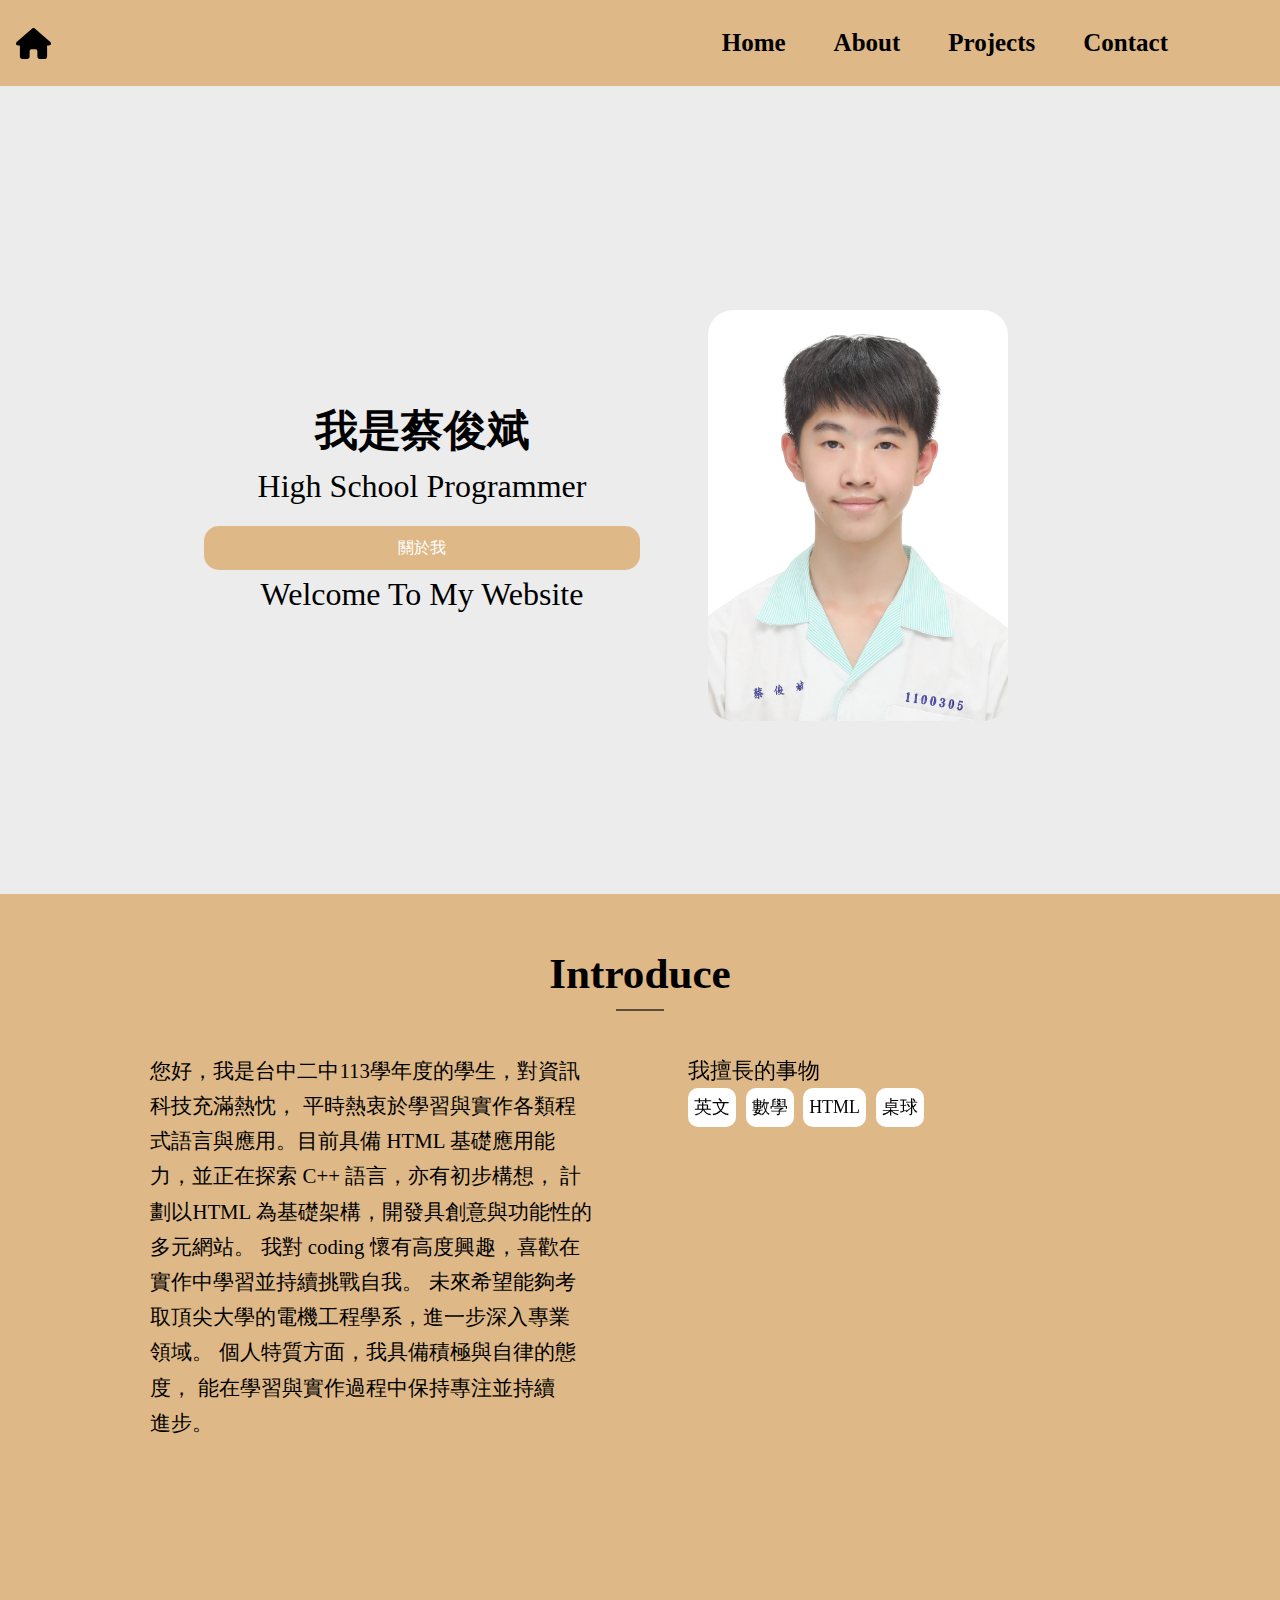
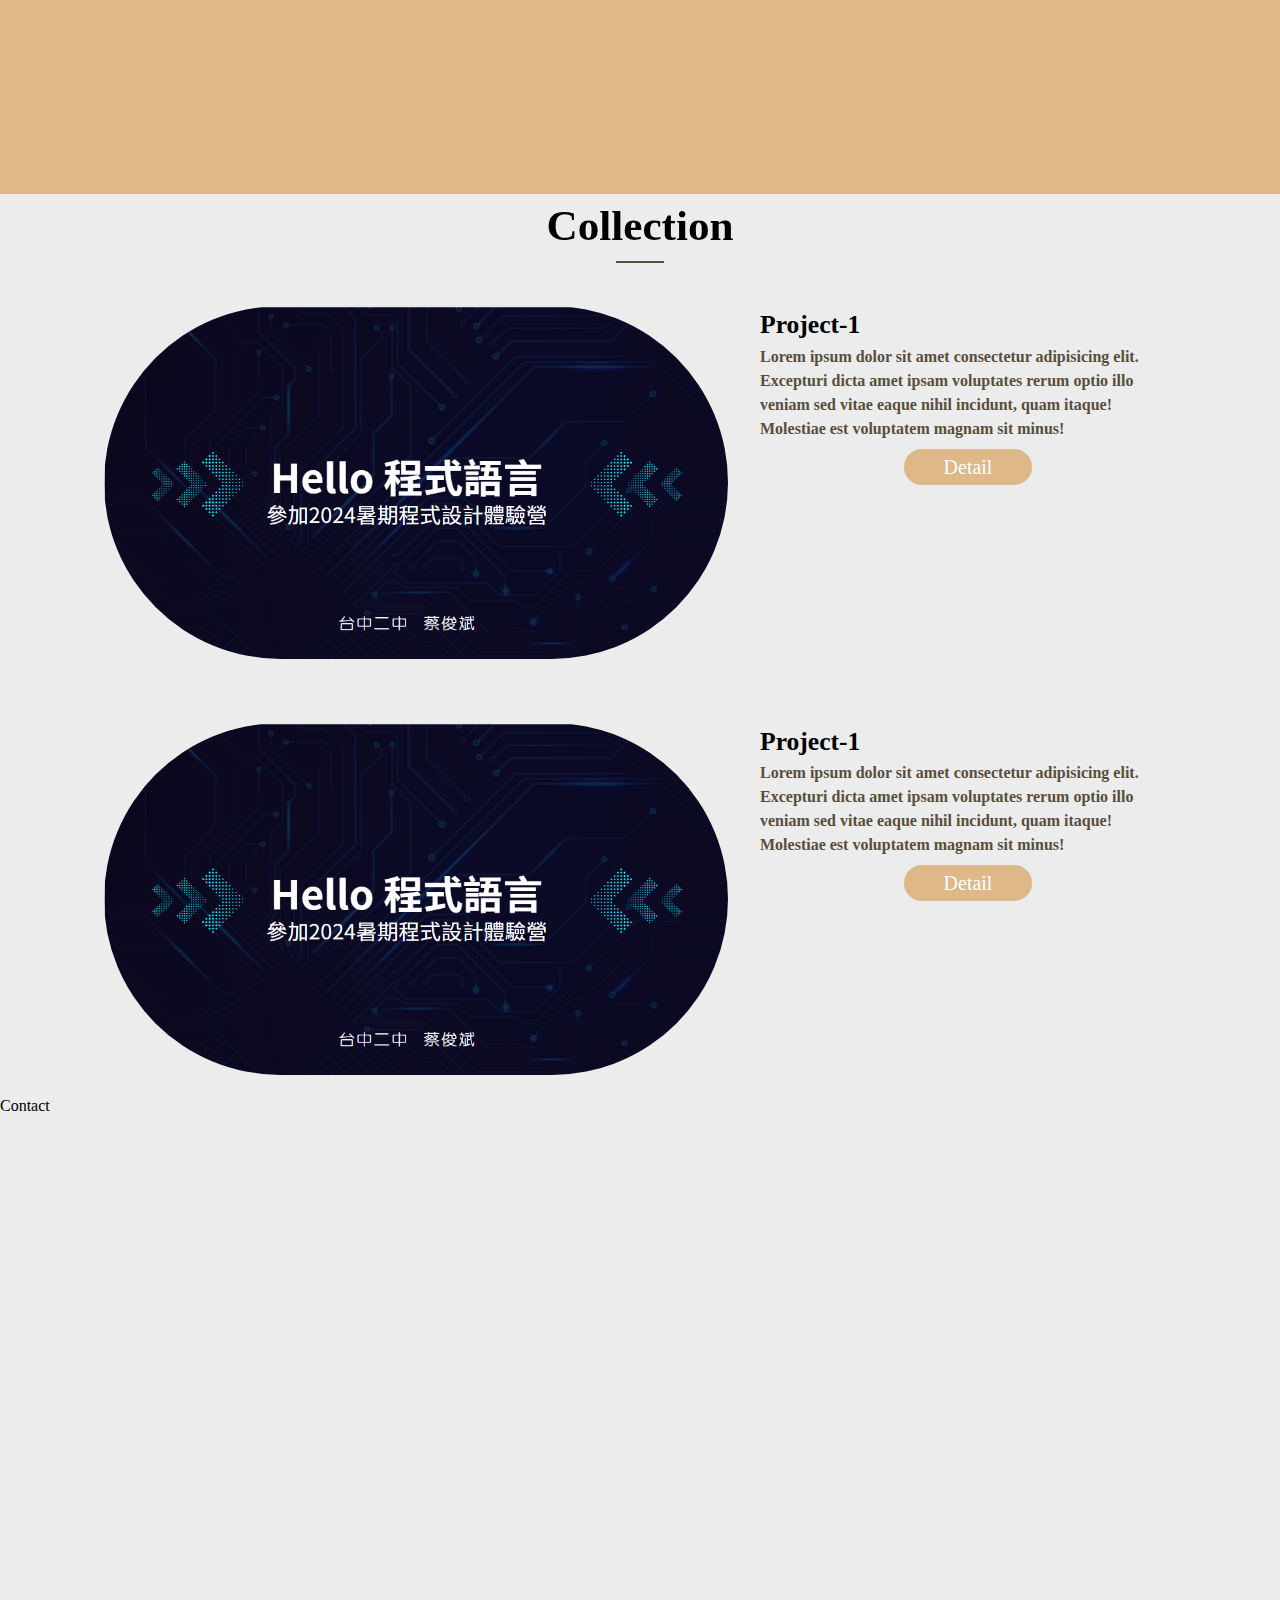
<file: index.html>
<!DOCTYPE html>
<html lang="zh-Hant-TW">
<head>
<meta charset="UTF-8">
<meta name="viewport" content="width=device-width, initial-scale=1.0">
<link rel="shortcut icon" href="f8c4464e-b59f-404a-bdf2-abe94115cd1a.png" type="image/x-icon">
<link rel="stylesheet" href="introduce.css">
<link rel="stylesheet" href="reset.css">
<title>蔡俊斌的自我介紹</title>
</head>
<body>

<div id="area">
    <a href="#home"><img src="house-solid.svg" alt="蔡俊斌的網站首頁" width="35px"  ></a>

    <nav >
         <ul id="area-nav">
            <li><a href="#home">Home</a></li>
            <li><a href="#about">About</a></li>
            <li><a href="#projects">Projects</a></li>
            <li><a href="#contact">Contact</a></li>
         </ul>
    </nav>
</div>

<div id="webpages">

<section id="home">
<div class="container home-container">
<div class="container-left">
<h1 class="home-h1">我是蔡俊斌</h1>
<h2 class="home-h2">High School Programmer</h2>
<a href="#about" class="home-button" >關於我</a>
<h2 class="home-h2-2">Welcome To My Website</h2>

</div>

<div class="container-right">
 
<img src="自我介紹photo.jpeg " alt="author-蔡俊斌" width="300px" style="border-radius: 25px; max-width: 70%; min-width: 200px; min-height: 300px;" />

</div>
</div>
</section>




<section id="about">

    <div class="container about-container">
    <h3 class="about-title">Introduce</h3>
    <div class="about-section">
    <div class="about-left">   
<p> 您好，我是台中二中113學年度的學生，對資訊科技充滿熱忱，
     平時熱衷於學習與實作各類程式語言與應用。目前具備 HTML 
    基礎應用能力，並正在探索 C++ 語言，亦有初步構想，
    計劃以HTML 為基礎架構，開發具創意與功能性的多元網站。

   我對 coding 懷有高度興趣，喜歡在實作中學習並持續挑戰自我。
   未來希望能夠考取頂尖大學的電機工程學系，進一步深入專業領域。
   個人特質方面，我具備積極與自律的態度，
   能在學習與實作過程中保持專注並持續進步。
</p>

    </div>
    <div class="about-right">
    <span>我擅長的事物</span>
    <ul id="about-list-section">
        <li>英文</li>
        <li>數學</li>
        <li>HTML</li>
        <li>桌球</li>
    </ul>
    </div>
</div>














    </div>

</section>




<section id="projects">
    <h3 class="about-title">Collection</h3>
    <!--project1-->
    <div class="container">
        <article class="project-both">
            <div class="project-image">
            <a href="https://www.canva.com/design/DAGb3YxoNaw/5gfvXaO9dTsq2e0Cnz3mUQ/view?utm_content=DAGb3YxoNaw&utm_campaign=designshare&utm_medium=link2&utm_source=uniquelinks&utlId=hfc3604c5f9" ><img src="螢幕擷取畫面 2025-06-01 154428.png" alt="暑假城市體驗營(學習歷程)"></a>
            </div>

            <div class="project-content">
                <h4 class="project-1heading">Project-1</h4>
                <p class="project-description" >Lorem ipsum dolor sit amet consectetur adipisicing elit. 
                    Excepturi dicta amet ipsam voluptates rerum optio illo veniam sed vitae eaque nihil incidunt, 
                    quam itaque! Molestiae est voluptatem magnam sit minus!</p>
                <a href="" id="project-button" >Detail</a>
   


            </div>
     </article>
     <!--project2-->
<article class="project-both">
            <div class="project-image">
            <a href="https://www.canva.com/design/DAGb3YxoNaw/5gfvXaO9dTsq2e0Cnz3mUQ/view?utm_content=DAGb3YxoNaw&utm_campaign=designshare&utm_medium=link2&utm_source=uniquelinks&utlId=hfc3604c5f9" ><img src="螢幕擷取畫面 2025-06-01 154428.png" alt="暑假城市體驗營(學習歷程)"></a>
            </div>

            <div class="project-content">
                <h4 class="project-1heading">Project-1</h4>
                <p class="project-description" >Lorem ipsum dolor sit amet consectetur adipisicing elit. 
                    Excepturi dicta amet ipsam voluptates rerum optio illo veniam sed vitae eaque nihil incidunt, 
                    quam itaque! Molestiae est voluptatem magnam sit minus!</p>
                <a href="" id="project-button" >Detail</a>
        </div>
        </article>
    </div>
</section>




<section id="contact">Contact</section>

</div>

</body>
</html>
</file>
<file: introduce.css>
html {scroll-padding-top: 5.5rem; scroll-behavior: smooth;  }

body {background-color: #ECECEC;}


/*Button area*/
.home-button {text-decoration: none; background-color: burlywood; color: white; padding: 0.6rem 0.8rem ; text-align: center; border-radius: 15px;}   

.home-button:hover {background-color:rgb(250, 145, 6); transform: scale(1.1); transition-duration: 0.8s ;}

/*導覽列*/

#area{display: flex; justify-content: space-between; align-items: center; padding: 0.5rem 1rem ; background-color: burlywood;   height: 5.4rem; position: fixed; z-index: 2; top: 0; left: 0; right: 0; }

 #area-nav {display: flex; list-style: none;  font-weight: 750; padding-right: 3rem;  }

 #area-nav a {text-decoration: none; color: black; font-size: 25px; }

 #area-nav li { padding-right: 3rem;}

 #area nav li:hover {transform: scale(1.15); transition-duration: 0.4s;}

#home{ height: calc(100dvh - 6rem); display: grid; place-items: center; margin-top: 5.6rem; }

#content area{ display: flex; }
 
.container { min-width: 1000px; max-width: 1200px; margin: 0 auto ; padding:3rem 4rem; padding-bottom:0;}

.home-container {display: flex; }

.home-container >* {width:50%;}

.container-left {display: flex; flex-direction: column; justify-content: center; }


.home-h1 {font-size: 2.7rem; font-weight: 600; font-family:'Noto Sans TC', 'Noto Sans', sans-serif; text-align: center;}

.home-h2 {font-size: 2rem; font-weight: 100; text-align: center;padding-bottom: 1rem; } 

.home-h2-2 {font-size: 2rem; font-weight: 300; text-align: center;padding-bottom: 1rem;}


.container-right {display: flex;  justify-content: center;}

#home-about {display: inline;}



#about { height: 100dvh ; }

#projects{height: 100dvh; }

#contact{height: 100dvh; }

/*about的關於我*/
.about-title{font-size:2.7rem; font-weight: 650; text-align: center; position: relative; }

.about-title::after{ content: "";width:3rem;  height: 2px; background-color:#5A4E3C	; position: absolute;  bottom: -0.3rem; left: 50%; translate:-50%; }


#about { background-color: burlywood;}

.about-section {display: flex;  }

.about-section >* {width: 50%;}

.about-section p{ padding: 2.9rem;}

.about-left{font-size: 1.3rem; line-height: 2.2rem;}

.about-right{font-size: 1.4rem; padding: 3rem; position: sticky; align-self: flex-start; top: 5.4rem; }

#about-list-section {display: flex; flex-wrap: wrap;  }

#about-list-section li {border: 6px solid white; border-radius: 10px;  background-color: white; list-style: none; max-width: 7rem; 
    display: flex; justify-content: center; align-items: center;  margin-right: 0.6rem; font-size: 80%;
}

.project-both {display: grid; grid-template-columns: 6fr 4fr; gap: 2rem; }

.project-image img{border-radius: 200px; } 

.project-1heading { font-size: 1.6rem;  font-weight:630; }

.project-description {color: #5A4E3C; font-size: 1rem; font-weight: 700; }

#project-button { border: 3px solid burlywood; text-decoration: none; color:white ; background-color: burlywood; border-radius: 300px; display: block; width:8rem  ;  text-align: center;  margin: 0.5rem auto; font-size: 20px;  }

#project-button:hover{ background-color:rgb(250, 145, 6); transform: scale(1.1); transition-duration: 0.8s ;}

.project-both + .project-both { margin-top: 4rem; }

.project-image {position: sticky; top: calc(5.4rem + 0.3rem);}
</file>
